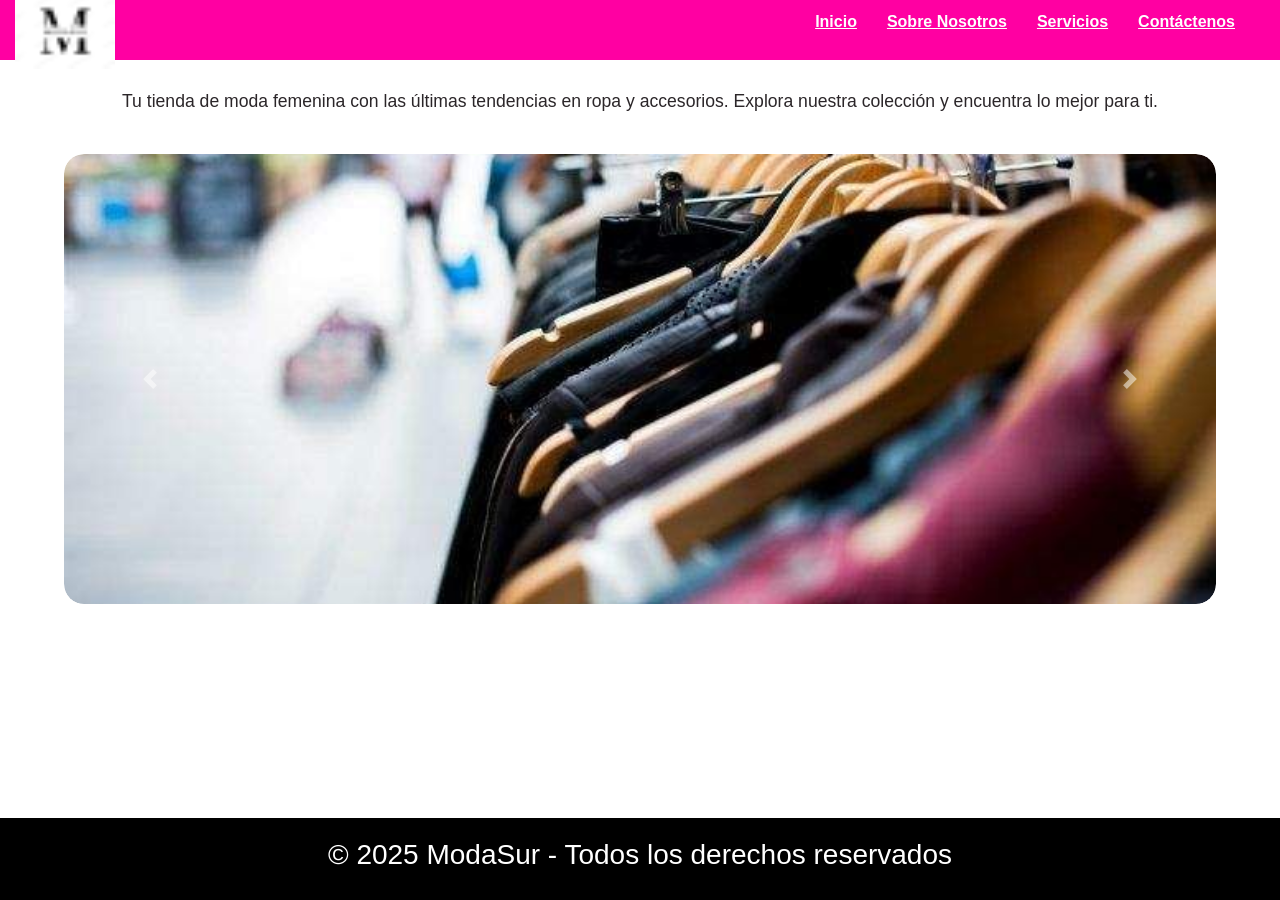
<file: modaSur-1-2/modaSur/index.html>
<!DOCTYPE html>
<html lang="es">

<head>
    <meta charset="UTF-8">
    <meta name="viewport" content="width=device-width, initial-scale=1.0">
    <title>ModaSur - Moda Femenina</title>
    <link rel="icon" href="/modaSur-1-2/images/favicon.ico" type="imagen/x-icon">
    <link rel="stylesheet" href="https://cdn.jsdelivr.net/npm/bootstrap@4.5.3/dist/css/bootstrap.min.css" integrity="sha384-TX8t27EcRE3e/ihU7zmQxVncDAy5uIKz4rEkgIXeMed4M0jlfIDPvg6uqKI2xXr2" crossorigin="anonymous">
    <link rel="stylesheet" href="styles/styles.css">
</head>

<body>
    <div class="container-flex">
        
        <nav class="navbar">
            <div class="navbar-logo">
                <img src="/modaSur-1-2/images/logo.png" alt="Logo ModaSur" class="logo">
            </div>
            <ul>
                <li class="index">
                    <a class="nav-link" href="index.html">Inicio</a>
                </li>
                <li class="sobre-nosotros">
                    <a class="nav-link" href="sobre-nosotros.html">Sobre Nosotros</a>
                </li>
                <li class="servicios">
                    <a class="nav-link" href="servicios.html">Servicios</a>
                </li>
                <li class="contacto">
                    <a class="nav-link" href="contacto.html">Contáctenos</a>
                </li>
            </ul>
        </nav>

        <div class="container-index">
            <h1>Bienvenidos a ModaSur</h1>
            <p>Tu tienda de moda femenina con las últimas tendencias en ropa y accesorios. Explora nuestra colección y encuentra lo mejor para ti.</p>
        </div>

        <div id="carousel" class="carousel slide" data-ride="carousel">
            <div class="carousel-inner">
                <div class="carousel-item active">
                    <img class="d-block w-100" src="/modaSur-1-2/images/ropa.jpg" alt="...">
                </div>
                <div class="carousel-item">
                    <img class="d-block w-100" src="/modaSur-1-2/images/taller.jpg" alt="...">
                </div>
                <div class="carousel-item">
                    <img class="d-block w-100" src="/modaSur-1-2/images/tienda-ropa.jpg" alt="...">
                </div>
            </div>
            <a class="carousel-control-prev" href="#carousel" role="button" data-slide="prev">
                <span class="carousel-control-prev-icon" aria-hidden="true"></span>
                <span class="sr-only">Previous</span>
            </a>
            <a class="carousel-control-next" href="#carousel" role="button" data-slide="next">
                <span class="carousel-control-next-icon" aria-hidden="true"></span>
                <span class="sr-only">Next</span>
            </a>
        </div>

        <footer class="footer">
            <h3>&copy; 2025 ModaSur - Todos los derechos reservados</h3>
        </footer>

    </div> 

    <script src="https://code.jquery.com/jquery-3.5.1.slim.min.js"></script>
    <script src="https://cdn.jsdelivr.net/npm/@popperjs/core@2.9.3/dist/umd/popper.min.js"></script>
    <script src="https://stackpath.bootstrapcdn.com/bootstrap/4.5.2/js/bootstrap.min.js"></script>

</body>

</html>
</file>
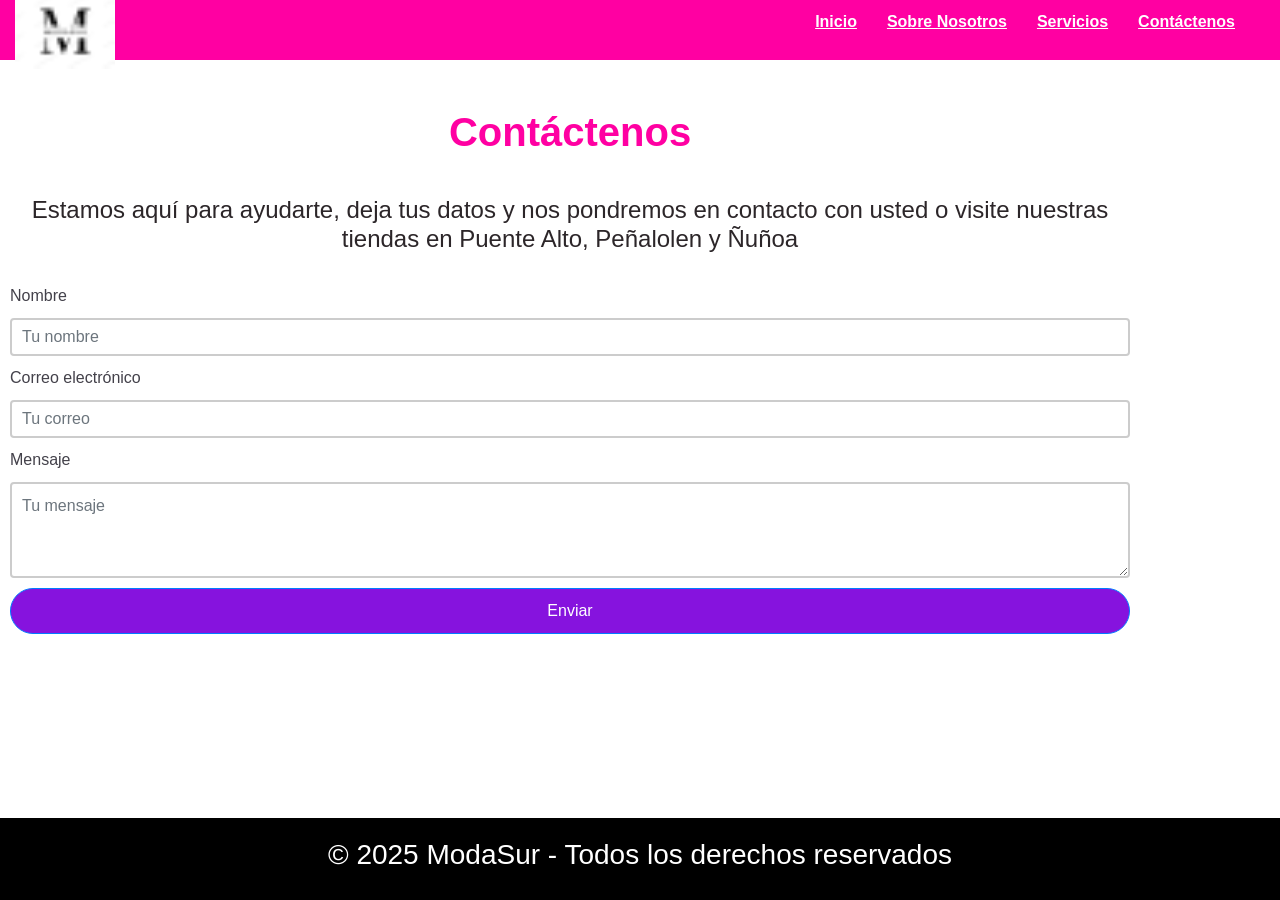
<file: modaSur-1-2/modaSur/contacto.html>
<!DOCTYPE html>
<html lang="es">

<head>
    <meta charset="UTF-8">
    <meta name="viewport" content="width=device-width, initial-scale=1.0">
    <title>Contáctenos - ModaSur</title>
    <link rel="icon" href="/modaSur-1-2/imagenes/favicon.ico" type="imagen/x-icon">
    <link rel="stylesheet" href="https://stackpath.bootstrapcdn.com/bootstrap/4.5.3/css/bootstrap.min.css">
    <link rel="stylesheet" href="styles/styles.css">
</head>

<body>
    <div class="container-flex">
        
        <nav class="navbar">
            <div class="navbar-logo">
                <img src="imagenes/logo.png" alt="Logo ModaSur" class="logo">
            </div>
            <ul>
                <li class="indice">
                    <a class="nav-link" href="indice.html">Inicio</a>
                </li>
                <li class="sobre-nosotros">
                    <a class="nav-link" href="sobre-nosotros.html">Sobre Nosotros</a>
                </li>
                <li class="servicios">
                    <a class="nav-link" href="servicios.html">Servicios</a>
                </li>
                <li class="contacto">
                    <a class="nav-link" href="contacto.html">Contáctenos</a>
                </li>
            </ul>
        </nav>

    <div class="container mt-5">
        <h1>Contáctenos</h1>
        <h2>Estamos aquí para ayudarte, deja tus datos y nos pondremos en contacto con usted
            o visite nuestras tiendas en Puente Alto, Peñalolen y Ñuñoa
        </h2>
        <form>
            <div class="form-group">
                <label for="nombre">Nombre</label>
                <input type="text" class="form-control" id="nombre" placeholder="Tu nombre">
            </div>
            <div class="form-group">
                <label for="email">Correo electrónico</label>
                <input type="email" class="form-control" id="email" placeholder="Tu correo">
            </div>
            <div class="form-group">
                <label for="mensaje">Mensaje</label>
                <textarea class="form-control" id="mensaje" rows="3" placeholder="Tu mensaje"></textarea>
            </div>
            <button type="submit" class="btn btn-primary">Enviar</button>
        </form>
    </div>

    <footer class="footer">
        <h3>&copy; 2025 ModaSur - Todos los derechos reservados</h3>
    </footer>
</body>

</html>
</file>
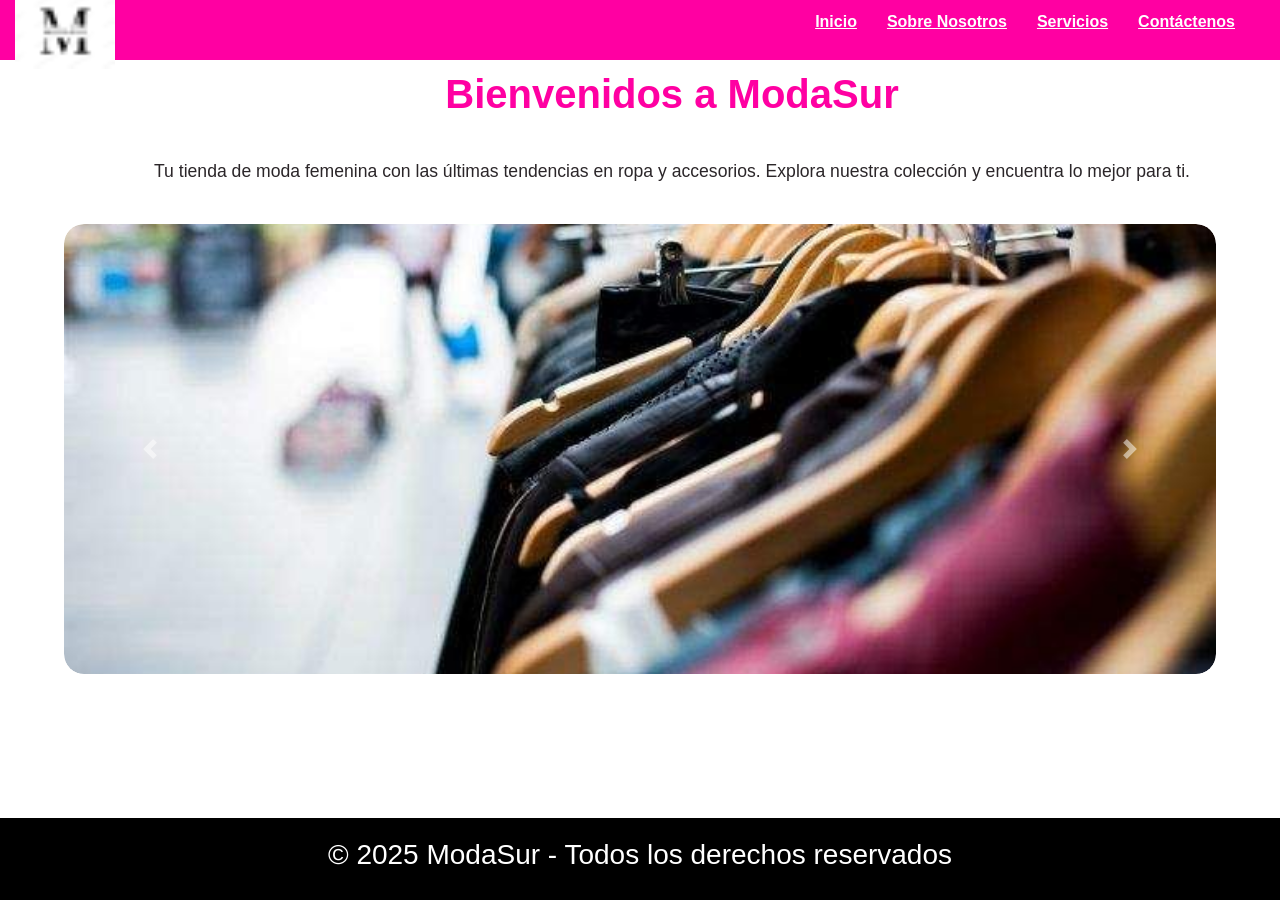
<file: modaSur-1-2/modaSur/indice.html>
<!DOCTYPE html>
<html lang="es">

<head>
    <meta charset="UTF-8">
    <meta name="viewport" content="width=device-width, initial-scale=1.0">
    <title>ModaSur - Moda Femenina</title>
    <link rel="icon" href="/modaSur-1-2/imagenes/favicon.ico" type="imagen/x-icon">
    <link rel="stylesheet" href="https://cdn.jsdelivr.net/npm/bootstrap@4.5.3/dist/css/bootstrap.min.css" integrity="sha384-TX8t27EcRE3e/ihU7zmQxVncDAy5uIKz4rEkgIXeMed4M0jlfIDPvg6uqKI2xXr2" crossorigin="anonymous">
    <link rel="stylesheet" href="styles/styles.css">
</head>

<body>
    <div class="container-flex">
        
        <nav class="navbar">
            <div class="navbar-logo">
                <img src="imagenes/logo.png" alt="Logo ModaSur" class="logo">
            </div>
            <ul>
                <li class="indice">
                    <a class="nav-link" href="indice.html">Inicio</a>
                </li>
                <li class="sobre-nosotros">
                    <a class="nav-link" href="sobre-nosotros.html">Sobre Nosotros</a>
                </li>
                <li class="servicios">
                    <a class="nav-link" href="servicios.html">Servicios</a>
                </li>
                <li class="contacto">
                    <a class="nav-link" href="contacto.html">Contáctenos</a>
                </li>
            </ul>
        </nav>

        <div class="container-indice">
            <h1>Bienvenidos a ModaSur</h1>
            <p>Tu tienda de moda femenina con las últimas tendencias en ropa y accesorios. Explora nuestra colección y encuentra lo mejor para ti.</p>
        </div>

        <div id="carousel" class="carousel slide" data-ride="carousel">
            <div class="carousel-inner">
                <div class="carousel-item active">
                    <img class="d-block w-100" src="imagenes/ropa.jpg" alt="...">
                </div>
                <div class="carousel-item">
                    <img class="d-block w-100" src="imagenes/taller.jpg" alt="...">
                </div>
                <div class="carousel-item">
                    <img class="d-block w-100" src="imagenes/tienda-ropa.jpg" alt="...">
                </div>
            </div>
            <a class="carousel-control-prev" href="#carousel" role="button" data-slide="prev">
                <span class="carousel-control-prev-icon" aria-hidden="true"></span>
                <span class="sr-only">Previous</span>
            </a>
            <a class="carousel-control-next" href="#carousel" role="button" data-slide="next">
                <span class="carousel-control-next-icon" aria-hidden="true"></span>
                <span class="sr-only">Next</span>
            </a>
        </div>

        <footer class="footer">
            <h3>&copy; 2025 ModaSur - Todos los derechos reservados</h3>
        </footer>

    </div> 

    <script src="https://code.jquery.com/jquery-3.5.1.slim.min.js"></script>
    <script src="https://cdn.jsdelivr.net/npm/@popperjs/core@2.9.3/dist/umd/popper.min.js"></script>
    <script src="https://stackpath.bootstrapcdn.com/bootstrap/4.5.2/js/bootstrap.min.js"></script>

</body>

</html>
</file>
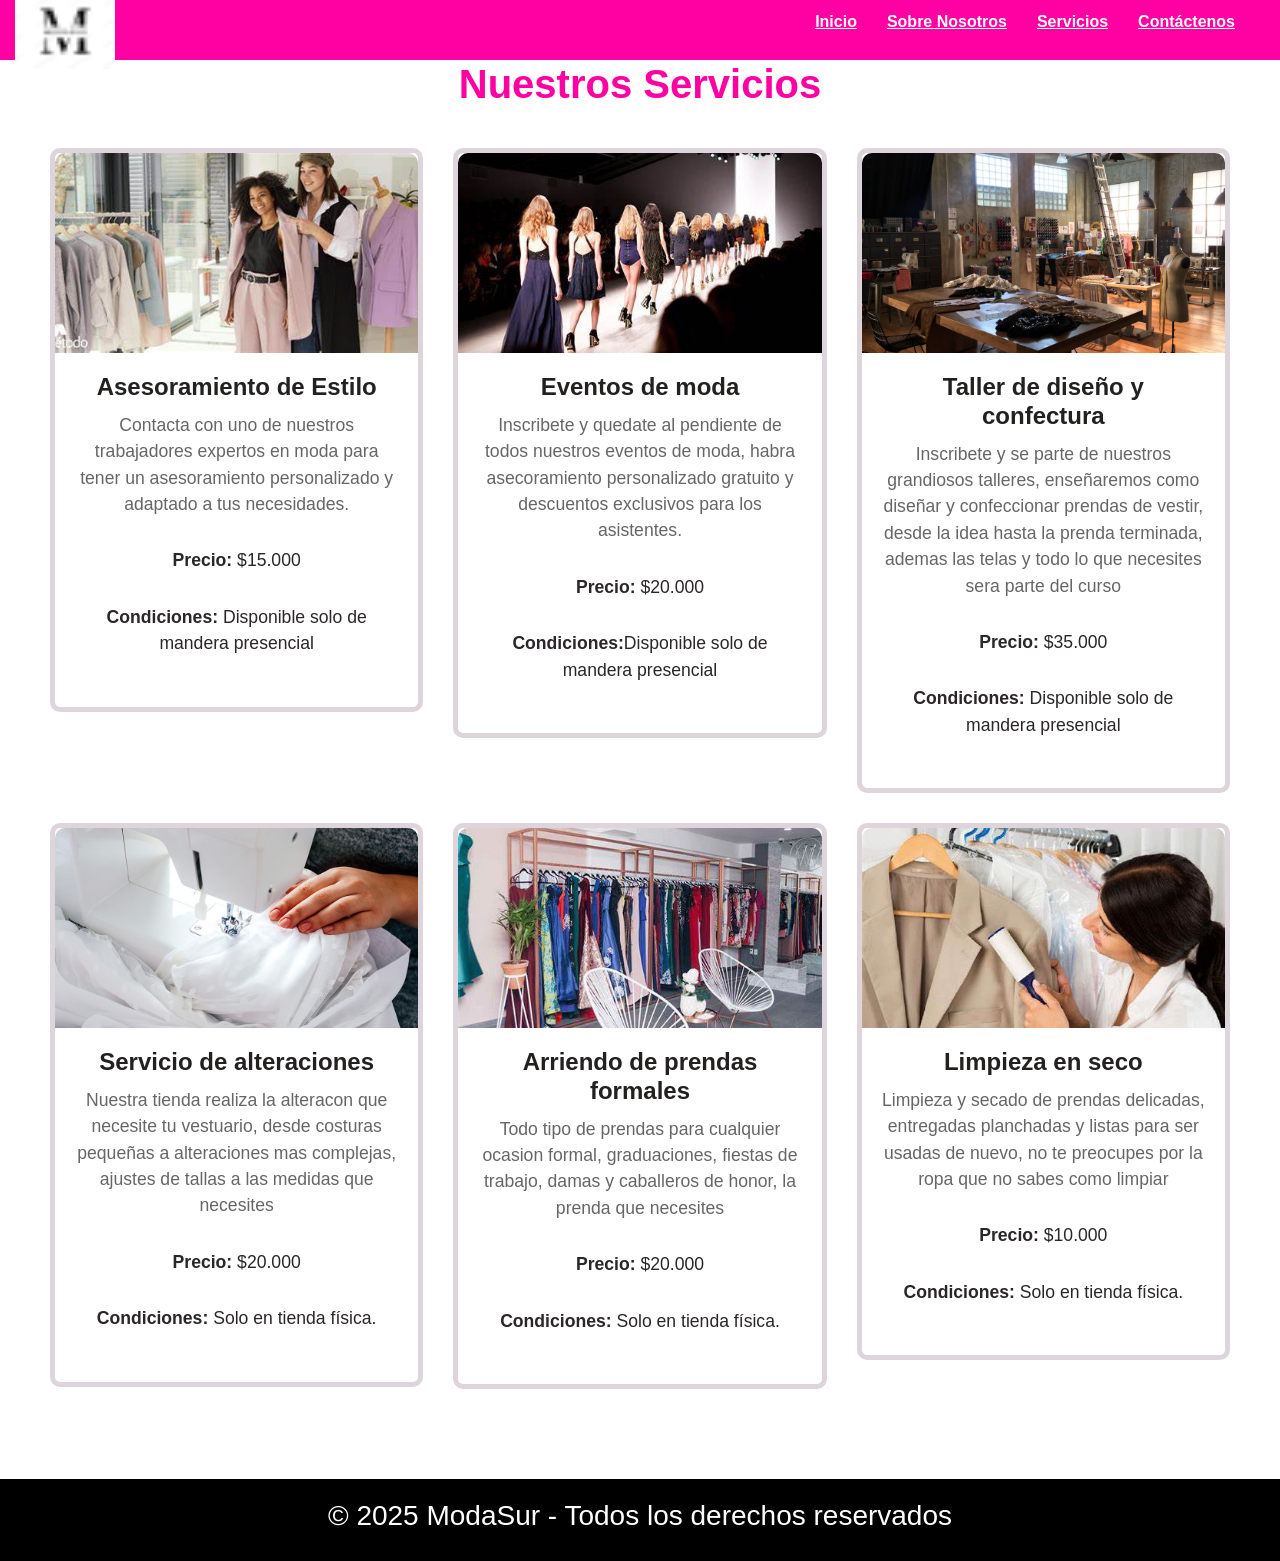
<file: modaSur-1-2/modaSur/servicios.html>
<!DOCTYPE html>
<html lang="es">

<head>
    <meta charset="UTF-8">
    <meta name="viewport" content="width=device-width, initial-scale=1.0">
    <title>Servicios - ModaSur</title>
    <link rel="icon" href="/modaSur-1-2/imagenes/favicon.ico" type="imagen/x-icon">
    <link rel="stylesheet" href="https://stackpath.bootstrapcdn.com/bootstrap/4.5.3/css/bootstrap.min.css">
    <link rel="stylesheet" href="styles/styles.css">
</head>

<body>
    <nav class="navbar">
        <div class="navbar-logo">
            <img src="imagenes/logo.png" alt="Logo ModaSur" class="logo">
        </div>
        <ul>
            <li class="indice">
                <a class="nav-link" href="indice.html">Inicio</a>
            </li>
            <li class="sobre-nosotros">
                <a class="nav-link" href="sobre-nosotros.html">Sobre Nosotros</a>
            </li>
            <li class="servicios">
                <a class="nav-link" href="servicios.html">Servicios</a>
            </li>
            <li class="contacto">
                <a class="nav-link" href="contacto.html">Contáctenos</a>
            </li>
        </ul>
    </nav>
    <div class="container-flex">
    <div class="container-servicios">
        <h1>Nuestros Servicios</h1>
        <div class="row">
            <div class="col-md-4">
                <div class="card">
                    <img src="imagenes/asesoramiento.jpg" class="card-img-top" alt="Servicio 1">
                    <div class="card-body">
                        <h5 class="card-title">Asesoramiento de Estilo</h5>
                        <p class="card-text">Contacta con uno de nuestros trabajadores expertos en moda para tener un asesoramiento 
                            personalizado y adaptado a tus necesidades.</p>
                        <p><strong>Precio:</strong> $15.000</p>
                        <p><strong>Condiciones:</strong> Disponible solo de mandera presencial</p>
                    </div>
                </div>
            </div>

            <div class="col-md-4">
                <div class="card">
                    <img src="imagenes/eventos.jpg" class="card-img-top" alt="Servicio 2">
                    <div class="card-body">
                        <h5 class="card-title">Eventos de moda</h5>
                        <p class="card-text">Inscribete y quedate al pendiente de todos nuestros eventos de moda, habra asecoramiento personalizado gratuito
                            y descuentos exclusivos para los asistentes.</p>
                        <p><strong>Precio:</strong> $20.000</p>
                        <p><strong>Condiciones:</strong>Disponible solo de mandera presencial</p>
                    </div>
                </div>
            </div>

            <div class="col-md-4">
                <div class="card">
                    <img src="imagenes/taller-moda.jpg" class="card-img-top" alt="Servicio 3">
                    <div class="card-body">
                        <h5 class="card-title">Taller de diseño y confectura</h5>
                        <p class="card-text">Inscribete y se parte de nuestros grandiosos talleres, enseñaremos como diseñar 
                            y confeccionar prendas de vestir, desde la idea hasta la prenda terminada, ademas las telas y todo lo que necesites
                            sera parte del curso</p>
                        <p><strong>Precio:</strong> $35.000</p>
                        <p><strong>Condiciones:</strong> Disponible solo de mandera presencial</p>
                    </div>
                </div>
            </div>

            <div class="col-md-4">
                <div class="card">
                    <img src="imagenes/alteraciones.jpg" class="card-img-top" alt="Servicio 4">
                    <div class="card-body">
                        <h5 class="card-title">Servicio de alteraciones</h5>
                        <p class="card-text">Nuestra tienda realiza la alteracon que necesite tu vestuario, desde costuras pequeñas 
                            a alteraciones mas complejas, ajustes de tallas a las medidas que necesites
                        <p><strong>Precio:</strong> $20.000</p>
                        <p><strong>Condiciones:</strong> Solo en tienda física.</p>
                    </div>
                </div>
            </div>

            <div class="col-md-4">
                <div class="card">
                    <img src="imagenes/ropa-arriendo.jpg" class="card-img-top" alt="Servicio 5">
                    <div class="card-body">
                        <h5 class="card-title">Arriendo de prendas formales</h5>
                        <p class="card-text">Todo tipo de prendas para cualquier ocasion formal, graduaciones, fiestas de trabajo, 
                            damas y caballeros de honor, la prenda que necesites</p>
                        <p><strong>Precio:</strong> $20.000</p>
                        <p><strong>Condiciones:</strong> Solo en tienda física.</p>
                    </div>
                </div>
            </div>

            <div class="col-md-4">
                <div class="card">
                    <img src="imagenes/limpieza-seco.jpg" class="card-img-top" alt="Servicio 6">
                    <div class="card-body">
                        <h5 class="card-title">Limpieza en seco</h5>
                        <p class="card-text">Limpieza y secado de prendas delicadas, entregadas planchadas y listas para ser usadas 
                            de nuevo, no te preocupes por la ropa que no sabes como limpiar</p>
                        <p><strong>Precio:</strong> $10.000</p>
                        <p><strong>Condiciones:</strong> Solo en tienda física.</p>
                    </div>
                </div>
            </div>

        </div>
    </div>

    <footer class="footer">
        <h3>&copy; 2025 ModaSur - Todos los derechos reservados</h3>
    </footer>
</body>

</html>
</file>
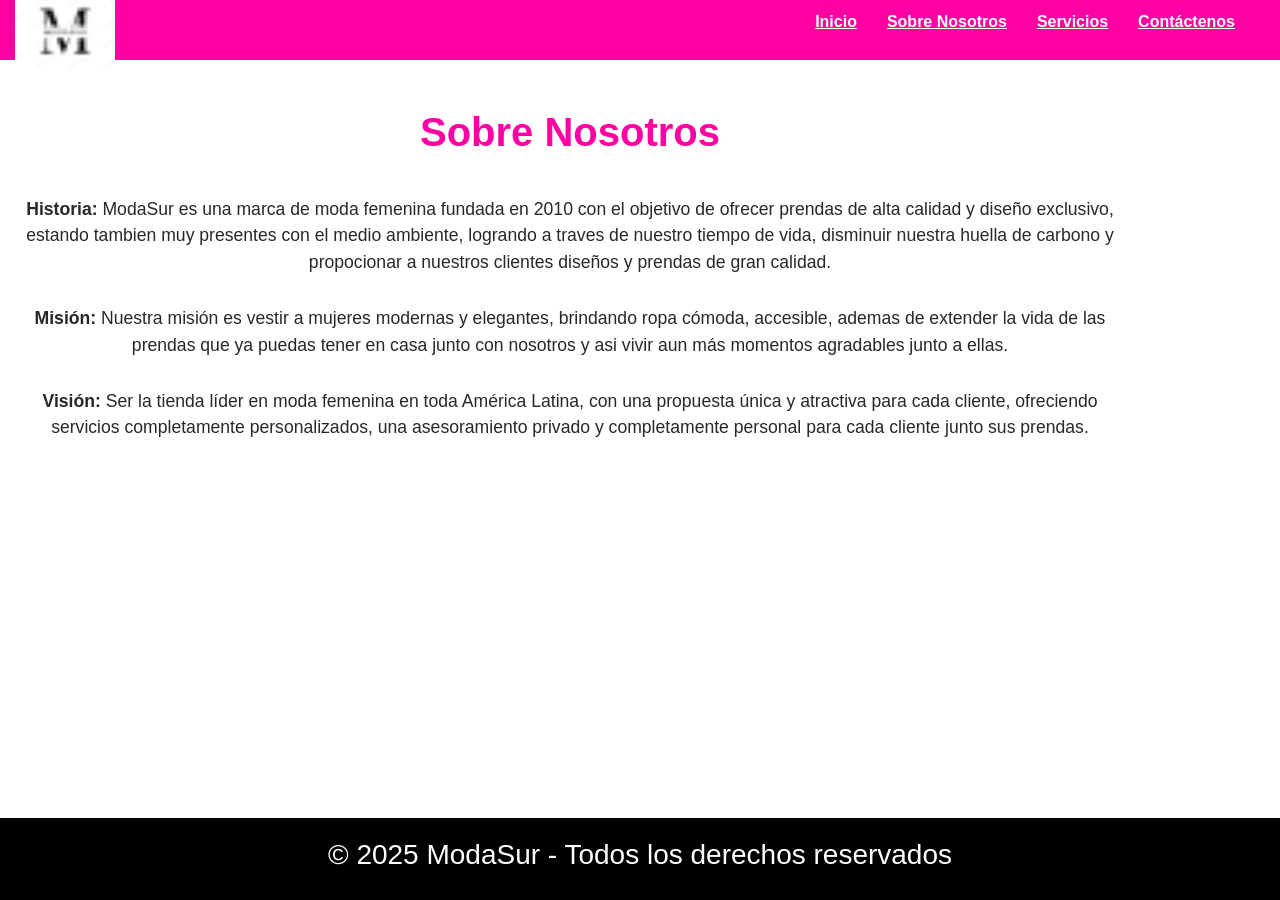
<file: modaSur-1-2/modaSur/sobre-nosotros.html>
<!DOCTYPE html>
<html lang="es">

<head>
    <meta charset="UTF-8">
    <meta name="viewport" content="width=device-width, initial-scale=1.0">
    <title>Sobre Nosotros - ModaSur</title>
    <link rel="icon" href="/modaSur-1-2/imagenes/favicon.ico" type="imagen/x-icon">
    <link rel="stylesheet" href="https://stackpath.bootstrapcdn.com/bootstrap/4.5.3/css/bootstrap.min.css">
    <link rel="stylesheet" href="styles/styles.css">
</head>

<body>
    <div class="container-flex">
        
        <nav class="navbar">
            <div class="navbar-logo">
                <img src="imagenes/logo.png" alt="Logo ModaSur" class="logo">
            </div>
            <ul>
                <li class="indice">
                    <a class="nav-link" href="indice.html">Inicio</a>
                </li>
                <li class="sobre-nosotros">
                    <a class="nav-link" href="sobre-nosotros.html">Sobre Nosotros</a>
                </li>
                <li class="servicios">
                    <a class="nav-link" href="servicios.html">Servicios</a>
                </li>
                <li class="contacto">
                    <a class="nav-link" href="contacto.html">Contáctenos</a>
                </li>
            </ul>
        </nav>

    <div class="container mt-5">
        <h1>Sobre Nosotros</h1>
        <p><strong>Historia:</strong> ModaSur es una marca de moda femenina fundada en 2010 con el objetivo de ofrecer prendas de alta calidad y diseño exclusivo, estando tambien
        muy presentes con el medio ambiente, logrando a traves de nuestro tiempo de vida, disminuir nuestra huella de carbono y propocionar a nuestros clientes diseños y prendas 
        de gran calidad.</p>
        <p><strong>Misión:</strong> Nuestra misión es vestir a mujeres modernas y elegantes, brindando ropa cómoda, accesible, ademas de extender la vida de las prendas que ya puedas tener
        en casa junto con nosotros y asi vivir aun más momentos agradables junto a ellas.</p>
        <p><strong>Visión:</strong> Ser la tienda líder en moda femenina en toda América Latina, con una propuesta única y atractiva para cada cliente, ofreciendo servicios completamente 
        personalizados, una asesoramiento privado y completamente personal para cada cliente junto sus prendas.</p>
    </div>

    <footer class="footer">
        <h3>&copy; 2025 ModaSur - Todos los derechos reservados</h3>
    </footer>
</body>

</html>
</file>
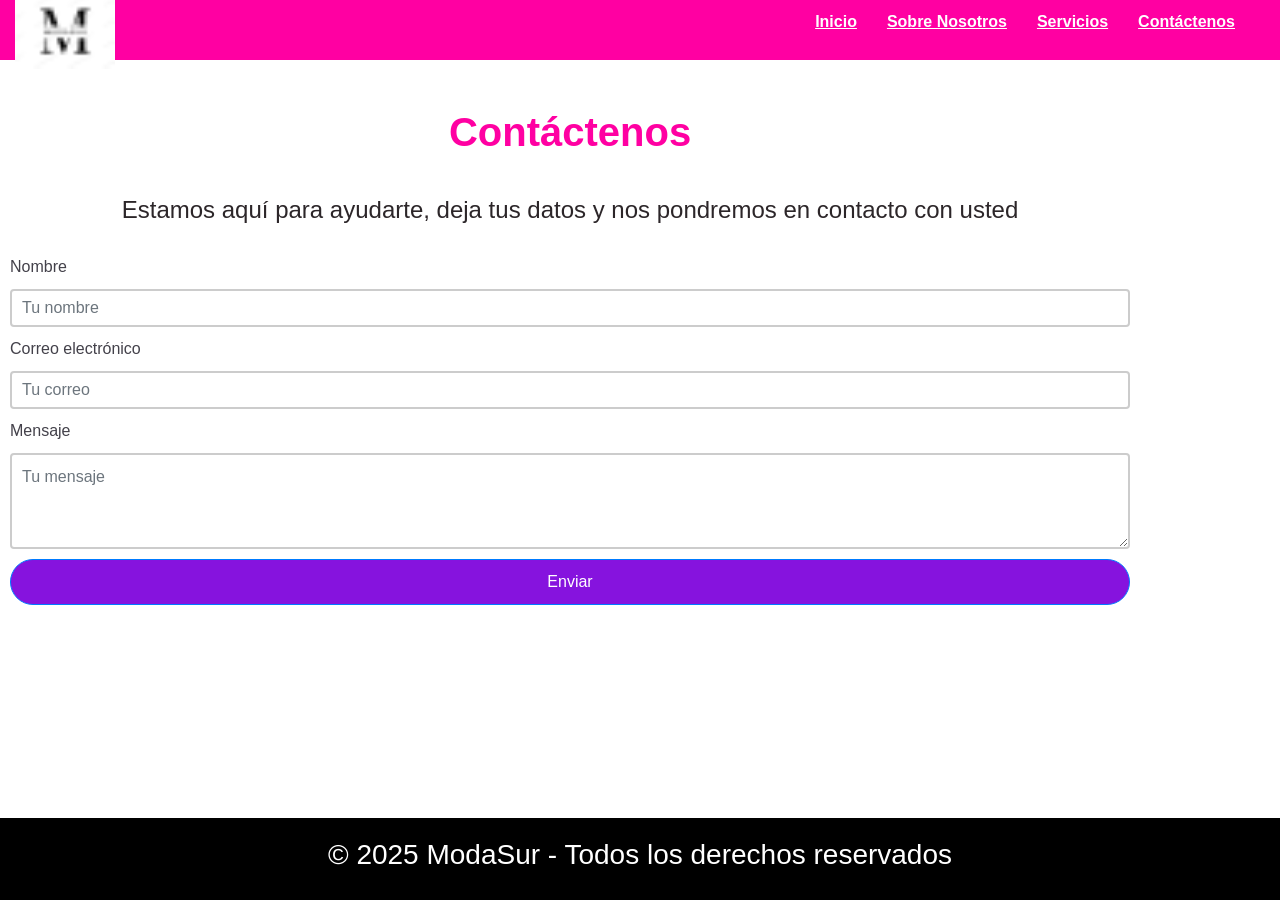
<file: modaSur-1-2/modaSur-1-2/modaSur/contacto.html>
<!DOCTYPE html>
<html lang="es">

<head>
    <meta charset="UTF-8">
    <meta name="viewport" content="width=device-width, initial-scale=1.0">
    <title>Contáctenos - ModaSur</title>
    <link rel="icon" href="/modaSur-1-2/images/favicon.ico" type="imagen/x-icon">
    <link rel="stylesheet" href="https://stackpath.bootstrapcdn.com/bootstrap/4.5.3/css/bootstrap.min.css">
    <link rel="stylesheet" href="styles/styles.css">
</head>

<body>
    <div class="container-flex">
        
        <nav class="navbar">
            <div class="navbar-logo">
                <img src="/modaSur-1-2/images/logo.png" alt="Logo ModaSur" class="logo">
            </div>
            <ul>
                <li class="index">
                    <a class="nav-link" href="index.html">Inicio</a>
                </li>
                <li class="sobre-nosotros">
                    <a class="nav-link" href="sobre-nosotros.html">Sobre Nosotros</a>
                </li>
                <li class="servicios">
                    <a class="nav-link" href="servicios.html">Servicios</a>
                </li>
                <li class="contacto">
                    <a class="nav-link" href="contacto.html">Contáctenos</a>
                </li>
            </ul>
        </nav>

    <div class="container mt-5">
        <h1>Contáctenos</h1>
        <h2>Estamos aquí para ayudarte, deja tus datos y nos pondremos en contacto con usted</h2>
        <form>
            <div class="form-group">
                <label for="nombre">Nombre</label>
                <input type="text" class="form-control" id="nombre" placeholder="Tu nombre">
            </div>
            <div class="form-group">
                <label for="email">Correo electrónico</label>
                <input type="email" class="form-control" id="email" placeholder="Tu correo">
            </div>
            <div class="form-group">
                <label for="mensaje">Mensaje</label>
                <textarea class="form-control" id="mensaje" rows="3" placeholder="Tu mensaje"></textarea>
            </div>
            <button type="submit" class="btn btn-primary">Enviar</button>
        </form>
    </div>

    <footer class="footer">
        <h3>&copy; 2025 ModaSur - Todos los derechos reservados</h3>
    </footer>
</body>

</html>
</file>
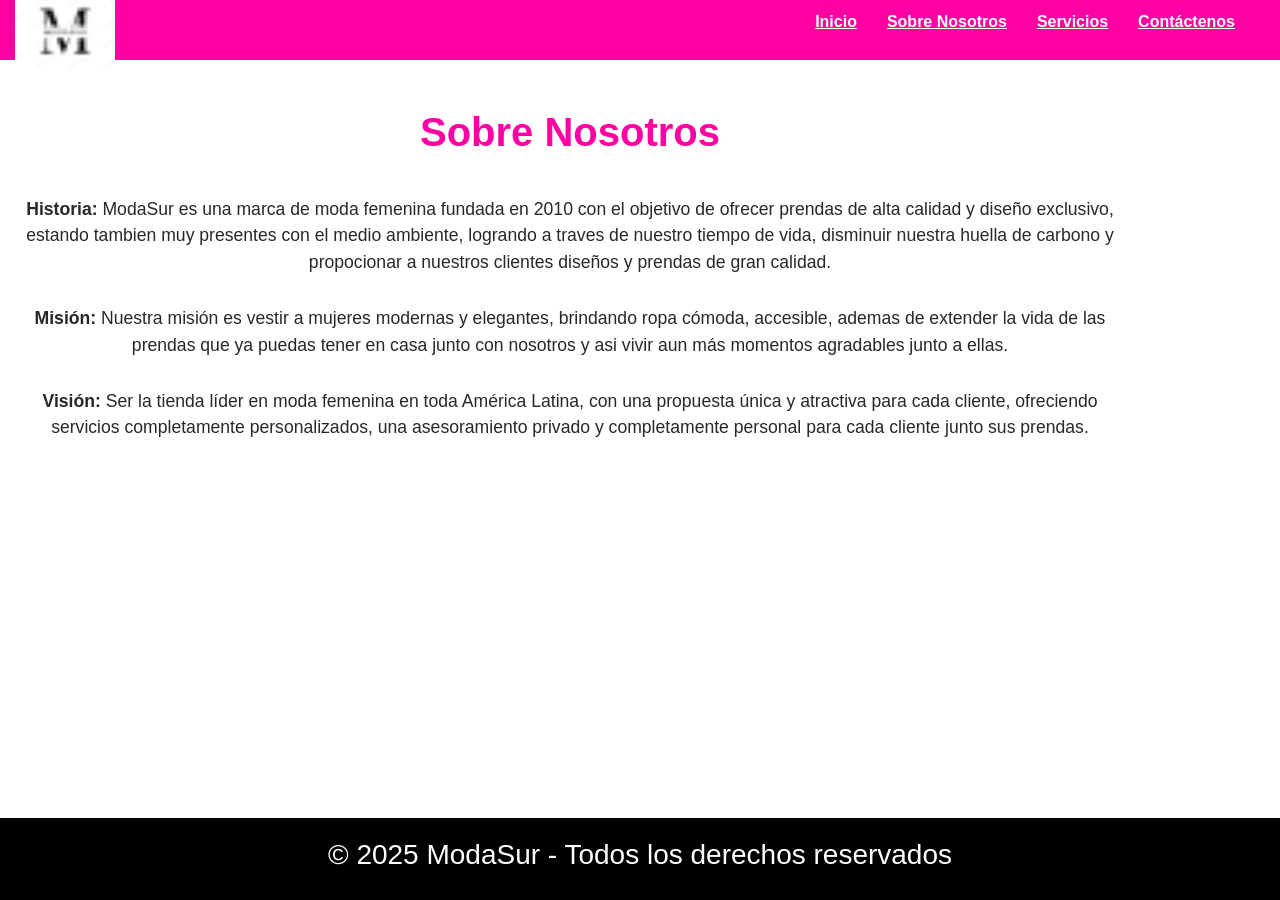
<file: modaSur-1-2/modaSur-1-2/modaSur/sobre-nosotros.html>
<!DOCTYPE html>
<html lang="es">

<head>
    <meta charset="UTF-8">
    <meta name="viewport" content="width=device-width, initial-scale=1.0">
    <title>Sobre Nosotros - ModaSur</title>
    <link rel="icon" href="/modaSur-1-2/images/favicon.ico" type="imagen/x-icon">
    <link rel="stylesheet" href="https://stackpath.bootstrapcdn.com/bootstrap/4.5.3/css/bootstrap.min.css">
    <link rel="stylesheet" href="styles/styles.css">
</head>

<body>
    <div class="container-flex">
        
        <nav class="navbar">
            <div class="navbar-logo">
                <img src="/modaSur-1-2/images/logo.png" alt="Logo ModaSur" class="logo">
            </div>
            <ul>
                <li class="index">
                    <a class="nav-link" href="index.html">Inicio</a>
                </li>
                <li class="sobre-nosotros">
                    <a class="nav-link" href="sobre-nosotros.html">Sobre Nosotros</a>
                </li>
                <li class="servicios">
                    <a class="nav-link" href="servicios.html">Servicios</a>
                </li>
                <li class="contacto">
                    <a class="nav-link" href="contacto.html">Contáctenos</a>
                </li>
            </ul>
        </nav>

    <div class="container mt-5">
        <h1>Sobre Nosotros</h1>
        <p><strong>Historia:</strong> ModaSur es una marca de moda femenina fundada en 2010 con el objetivo de ofrecer prendas de alta calidad y diseño exclusivo, estando tambien
        muy presentes con el medio ambiente, logrando a traves de nuestro tiempo de vida, disminuir nuestra huella de carbono y propocionar a nuestros clientes diseños y prendas 
        de gran calidad.</p>
        <p><strong>Misión:</strong> Nuestra misión es vestir a mujeres modernas y elegantes, brindando ropa cómoda, accesible, ademas de extender la vida de las prendas que ya puedas tener
        en casa junto con nosotros y asi vivir aun más momentos agradables junto a ellas.</p>
        <p><strong>Visión:</strong> Ser la tienda líder en moda femenina en toda América Latina, con una propuesta única y atractiva para cada cliente, ofreciendo servicios completamente 
        personalizados, una asesoramiento privado y completamente personal para cada cliente junto sus prendas.</p>
    </div>

    <footer class="footer">
        <h3>&copy; 2025 ModaSur - Todos los derechos reservados</h3>
    </footer>
</body>

</html>
</file>
<file: modaSur-1-2/modaSur/styles/styles.css>
html, body{
    margin: 0;
    padding: 0;
    box-sizing: border-box;
    font-family: 'Roboto', sans-serif;
    color: black;
    height: 100%;
}

.container-flex { 
    display: flex;  
    flex-direction: column;
    min-height: 100vh;
}

.header, main, footer {
    padding: 20px;
}

.container {
    margin: 0;
    padding: 60px 10px;
    flex-grow: 1; 
}

.container-indice{
    margin-left: 5%;
    padding-top: 70px;
    text-align: left;
}

.navbar {
    width: 100%;
    position: fixed; 
    background-color: #ff00a2;
    color: aliceblue;
    padding: 5px 15px;
    display: flex;
    justify-content: space-between;
    text-align: right;
    z-index: 1000;
}

.navbar-logo {
    display: flex;
    align-items: center;             
    margin: 0;
    width: 10px;
    height: 10px;
}

.nav-link {
    color: white; 
    padding: 5px;  
    text-decoration: underline;
    font-weight: bold;  
}

.navbar ul{
    list-style: none;
    display: flex;
    gap: 20px;
    padding-right: 25px;
    align-items: center;             
}




.carousel {
    width: 90%;
    margin: 10px auto;
    border-radius: 20px;
    overflow: hidden;
    position: relative;
  }
  
  .carousel-inner img {
    border-radius: 20px;
    object-fit: cover;
    height: 450px; 
    width: 450px;
    transition: transform 0.6s ease-in-out;
  }
  
  .carousel-control-prev-icon,
  .carousel-control-next-icon {
    padding: 20px;
    border-radius: 50%;
    background-size: 50% 50%;
  }
  


.container-servicios {
    padding: 60px 10px; 
    margin: 0 auto; 
    max-width: 1200px; 
}

h1{
    text-align: center; 
    color: #ff00a2; 
    margin-bottom: 40px; 
    font-size: 2.5rem; 
    font-weight: bold;
}

.card {
    border: 5px solid #ddd5db;  
    border-radius: 10px; 
    overflow: hidden; 
    margin-bottom: 30px; 
}

.card-img-top {
    border-top-left-radius: 10px; 
    border-top-right-radius: 10px; 
    width: 100%;
    height: 200px; 
    object-fit: cover; 
}

.card-body {
    text-align: center; 
    padding: 20px;
}

.card-title {
    font-size: 1.5rem; 
    font-weight: bold; 
    color: #232020; 
    margin-bottom: 10px;
}

.card-text {
    color: #666; 
}


.form-group {
    margin-bottom: 10px;
}

.form-group label {
    display: block;
    margin-bottom: 10px;
    color: #43414a;
}

.form-control {
    width: 100%;
    padding: 10px;
    border: 2px solid #ccc;
    border-radius: 4px;
    box-sizing: border-box;
    font-family: 'Roboto', sans-serif;
}


.form-control:focus {
    border-color: #8613de;
    outline: none;
    box-shadow: 0 0 5px rgba(0, 123, 255, 0.5);
}

button[type="submit"] {
    width: 100%;
    padding: 10px;
    background-color: #8613de;
    border-radius: 40px;
    color: #fff;
    font-size: 16px;
    cursor: pointer;
}


button[type="submit"]:hover {
    background-color: #23d3c5;
}

h2{
    text-align: center; 
    color: #2c2629; 
    margin-bottom: 30px; 
    font-size: 1.5rem; 
}


p{
    text-align: center; 
    color: #2b2629; 
    margin-bottom: 30px; 
    font-size: 1.1rem; 
}


h3{
    color: white;
}

.footer {
    background-color: black; 
    text-align: center;
    padding: 20px;
    position: relative;
    margin-top: auto;
}
</file>
<file: modaSur-1-2/modaSur-1-2/modaSur/styles/styles.css>
html, body{
    margin: 0;
    padding: 0;
    box-sizing: border-box;
    font-family: 'Roboto', sans-serif;
    color: black;
    height: 100%;
}

.container-flex { 
    display: flex;  
    flex-direction: column;
    min-height: 100vh;
}

.header, main, footer {
    padding: 20px;
}

.container {
    margin: 0;
    padding: 60px 10px;
    flex-grow: 1; 
}

.container-index{
    margin-left: 5%;
    padding-top: 70px;
    text-align: left;
}

.navbar {
    width: 100%;
    position: fixed; 
    background-color: #ff00a2;
    color: aliceblue;
    padding: 5px 15px;
    display: flex;
    justify-content: space-between;
    text-align: right;
    z-index: 1000;
}

.navbar-logo {
    display: flex;
    align-items: center;             
    margin: 0;
    width: 10px;
    height: 10px;
}

.nav-link {
    color: white; 
    padding: 5px;  
    text-decoration: underline;
    font-weight: bold;  
}

.navbar ul{
    list-style: none;
    display: flex;
    gap: 20px;
    padding-right: 25px;
    align-items: center;             
}




.carousel {
    width: 90%;
    margin: 10px auto;
    border-radius: 20px;
    overflow: hidden;
    position: relative;
  }
  
  .carousel-inner img {
    border-radius: 20px;
    object-fit: cover;
    height: 450px; 
    width: 450px;
    transition: transform 0.6s ease-in-out;
  }
  
  .carousel-control-prev-icon,
  .carousel-control-next-icon {
    padding: 20px;
    border-radius: 50%;
    background-size: 50% 50%;
  }
  


.container-servicios {
    padding: 60px 10px; 
    margin: 0 auto; 
    max-width: 1200px; 
}

h1{
    text-align: center; 
    color: #ff00a2; 
    margin-bottom: 40px; 
    font-size: 2.5rem; 
    font-weight: bold;
}

.card {
    border: 5px solid #ddd5db;  
    border-radius: 10px; 
    overflow: hidden; 
    margin-bottom: 30px; 
}

.card-img-top {
    border-top-left-radius: 10px; 
    border-top-right-radius: 10px; 
    width: 100%;
    height: 200px; 
    object-fit: cover; 
}

.card-body {
    text-align: center; 
    padding: 20px;
}

.card-title {
    font-size: 1.5rem; 
    font-weight: bold; 
    color: #232020; 
    margin-bottom: 10px;
}

.card-text {
    color: #666; 
}


.form-group {
    margin-bottom: 10px;
}

.form-group label {
    display: block;
    margin-bottom: 10px;
    color: #43414a;
}

.form-control {
    width: 100%;
    padding: 10px;
    border: 2px solid #ccc;
    border-radius: 4px;
    box-sizing: border-box;
    font-family: 'Roboto', sans-serif;
}


.form-control:focus {
    border-color: #8613de;
    outline: none;
    box-shadow: 0 0 5px rgba(0, 123, 255, 0.5);
}

button[type="submit"] {
    width: 100%;
    padding: 10px;
    background-color: #8613de;
    border-radius: 40px;
    color: #fff;
    font-size: 16px;
    cursor: pointer;
}


button[type="submit"]:hover {
    background-color: #23d3c5;
}

h2{
    text-align: center; 
    color: #2c2629; 
    margin-bottom: 30px; 
    font-size: 1.5rem; 
}


p{
    text-align: center; 
    color: #2b2629; 
    margin-bottom: 30px; 
    font-size: 1.1rem; 
}


h3{
    color: white;
}

.footer {
    background-color: black; 
    text-align: center;
    padding: 20px;
    position: relative;
    margin-top: auto;
}
</file>
